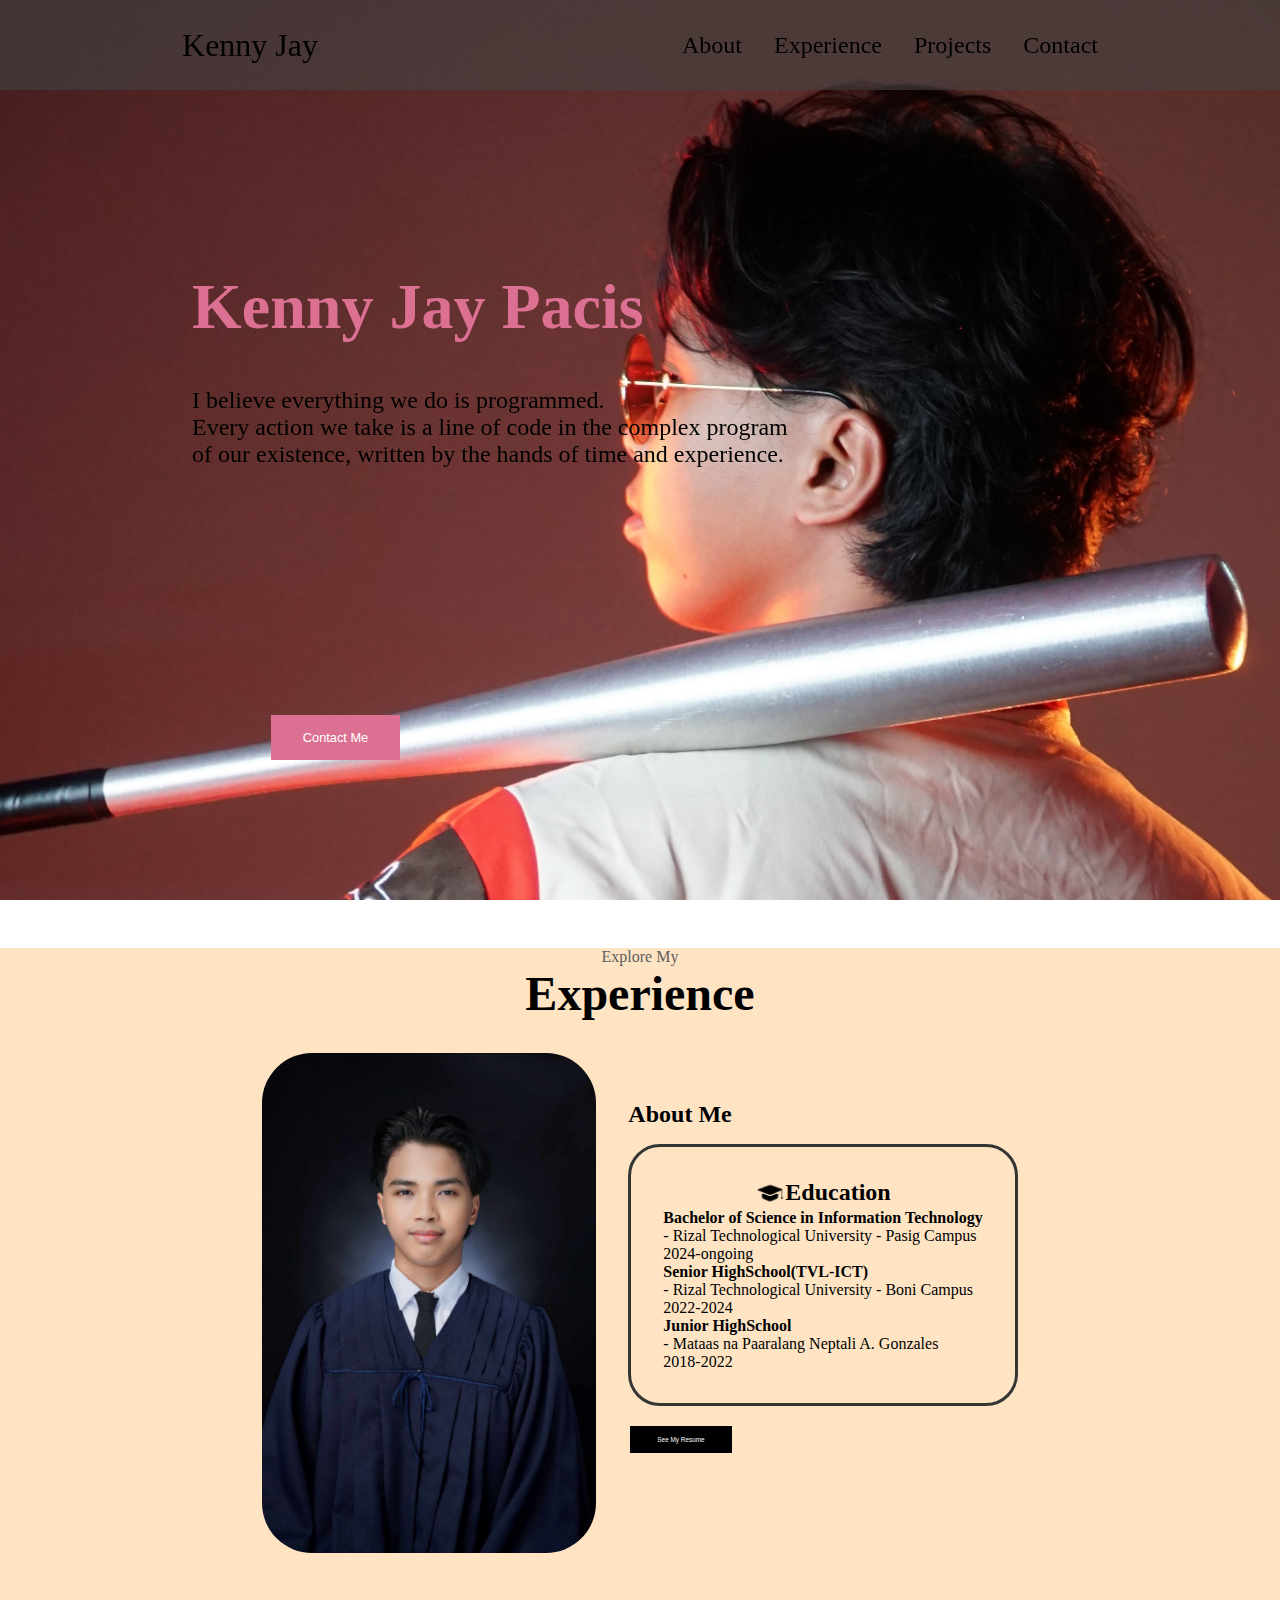
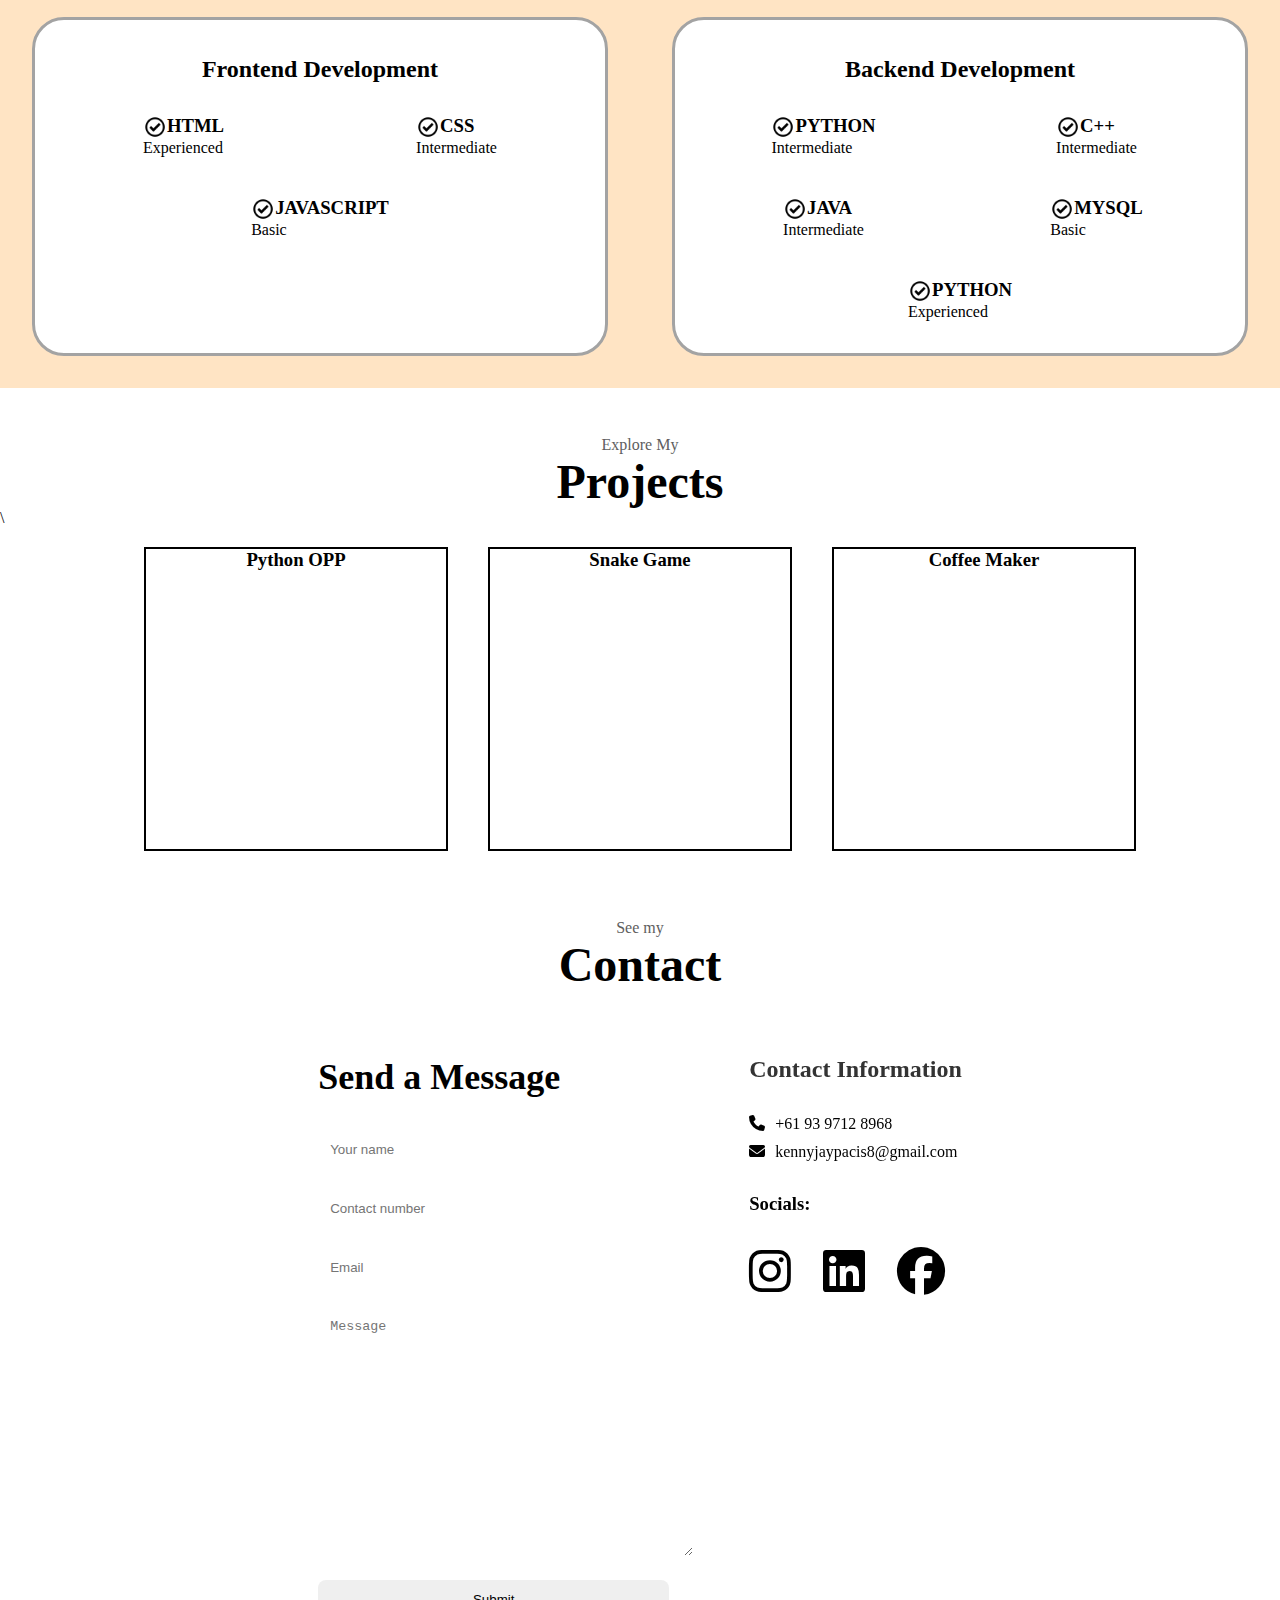
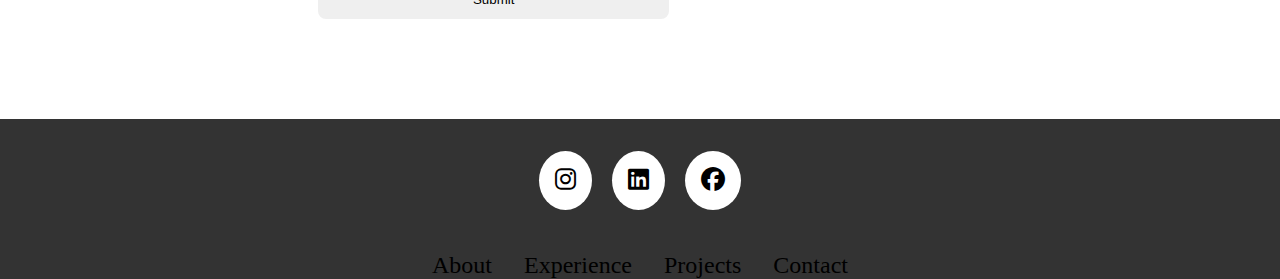
<file: index.html>
<!DOCTYPE html>
<html>
    <head>
        <script src="back.js"></script>
        <link rel="stylesheet" href="style.css">
        <link rel="stylesheet" href="https://cdnjs.cloudflare.com/ajax/libs/font-awesome/6.6.0/css/all.min.css">
        <title>My Portfolio</title>
    </head>
    <body>
        <nav id="desktop-nav">
            <div class="logo">Kenny Jay</div>
            <div>
                <ul class="nav-links">
                    <li><a href="#about">About</a></li>
                    <li><a href="#experience">Experience</a></li>
                    <li><a href="#projects">Projects</a></li>
                    <li><a href="#contact">Contact</a></li>
                </ul>
            </div>
        </nav>
        <!-- ABOUT SECTION -->
        <section id="about"> 
            <div class="home">
                <div class="text">
                    <h1>Kenny Jay Pacis</h1>
                </div>
                <div class="quot">
                    <p>I believe everything we do is programmed.<br>
                    Every action we take is a line of code in the complex program <br> of our existence, written by the hands of time and experience.
                    </p>
                </div>
                <div class="home-icon">
                    <button onclick="location.href='#contact'" class="button1">Contact Me</button>
                </div>
            </div>  
        </section>
        <!-- EXPERIENCE SECTION -->
        <section id="experience">
            <p class="section_text_p1">Explore My</p>
            <h1 class="title">Experience</h1>
            <div class="experience-details-container">
                <!-- ABOUT ME PROFILE -->
                <div class="education">
                    <img src="Image/gradpic_ken.jpg" alt="" class="toga">
                    <div class="experience-about-container">
                        <div>
                            <h2 class="experience-sub-title">About Me</h2>
                        </div>
                        <!-- EDUCATION BACKGROUND -->
                        <div class="education-container">
                            <div class="educ-icon">
                                <img src="Image/educ-icon.png" alt="Toga icon" height="30px">
                                <h2 class="experience-sub-title">Education</h2>
                            </div>
                            <div class="educ-info">
                                <h4>Bachelor of Science in Information Technology</h4>
                                <p>- Rizal Technological University - Pasig Campus<br>2024-ongoing</p>
                                <h4>Senior HighSchool(TVL-ICT)</h4>
                                <p>- Rizal Technological University - Boni Campus<br>2022-2024</p>
                                <h4>Junior HighSchool</h4>
                                <p>- Mataas na Paaralang Neptali A. Gonzales<br>2018-2022</p>
                            </div>
                        </div>
                        <!-- RESUME -->
                        <div class="resume-button">
                            <button onclick="location.href='Image/ken-resume.pdf'" target="_blank" class="download-resume-button">See My Resume</button>
                        </div>
                    </div>
                    <!-- <div class="education-container">
                        <div class="educ-icon">
                            <img src="Image/educ-icon.png" alt="Toga icon" height="30px">
                            <h2 class="experience-sub-title">Skills</h2>
                        </div>
                        <div class="educ-info">
                            <p>Rizal Technological University - Pasig Campus<br>2024-ongoing</p>
                            <p>Rizal Technological University - Boni Campus<br>2022-2024 SHS graduate</p>
                            <p>Mataas na Paaralang Neptali A. Gonzales<br>2018-2022</p>
                        </div>
                    </div> -->
                </div>
                <!-- SKILL CONTAINER -->
                <div class="about-container">
                    <!-- CONTAINER 1 -->
                    <div class="details-containers1">
                        <h2 class="experience-sub-title">Frontend Development</h2>
                        <div class="article-container">
                            <article>
                                <div>
                                    <div class="experience-info">
                                        <img src="Image/checkicon.png" alt="" class="checkicon">    
                                        <h3>HTML</h3>
                                    </div>
                                    <p>Experienced</p>
                                </div>
                            </article>
                            <article>
                                <div>
                                    <div class="experience-info">
                                        <img src="Image/checkicon.png" alt="" class="checkicon">    
                                        <h3>CSS</h3>
                                    </div>
                                    <p>Intermediate</p>
                                </div>
                            </article>
                            <article>
                                <div>
                                    <div class="experience-info">
                                        <img src="Image/checkicon.png" alt="" class="checkicon">    
                                        <h3>JAVASCRIPT</h3>
                                    </div>
                                    <p>Basic</p>
                                </div>
                            </article>
                            
                        </div>
                    </div>
                    <!-- CONTAINER 2 -->
                    <div class="details-containers2">
                        <h2 class="experience-sub-title">Backend Development</h2>
                        <div class="article-container">
                            <article>
                                <div>
                                    <div class="experience-info">
                                        <img src="Image/checkicon.png" alt="" class="checkicon">    
                                        <h3>PYTHON</h3>
                                    </div>
                                    <p>Intermediate</p>
                                </div>
                            </article>
                            <article>
                                <div>
                                    <div class="experience-info">
                                        <img src="Image/checkicon.png" alt="" class="checkicon">    
                                        <h3>C++</h3>
                                    </div>
                                    <p>Intermediate</p>
                                </div>
                            </article>
                            <article>
                                <div>
                                    <div class="experience-info">
                                        <img src="Image/checkicon.png" alt="" class="checkicon">    
                                        <h3>JAVA</h3>
                                    </div>
                                    <p>Intermediate</p>
                                </div>
                            </article>
                            <article>
                                <div>
                                    <div class="experience-info">
                                        <img src="Image/checkicon.png" alt="" class="checkicon">    
                                        <h3>MYSQL</h3>
                                    </div>
                                    <p>Basic</p>
                                </div>
                            </article>
                            <article>
                                <div>
                                    <div class="experience-info">
                                        <img src="Image/checkicon.png" alt="" class="checkicon">    
                                        <h3>PYTHON</h3>
                                    </div>
                                    <p>Experienced</p>
                                </div>
                            </article>
                        </div>
                    </div>
                </div>
            </div>
        </section>
        <!-- PROJECT SECTION -->
        <section id="projects">
            <p class="section_text_p1">Explore My</p>
            <h1 class="title">Projects</h1>\
            <div class="project-container">
                <div class="first-project">
                    <h3>Python OPP</h3>
                </div>
                <div class="second-project">
                    <h3>Snake Game</h3>
                </div>
                <div class="third-project">
                    <h3>Coffee Maker</h3>
                </div>
            </div>
        </section>
        <!-- CONTACT SECTION -->
        <section id="contact">
            <p class="section_text_p1">See my</p>
            <h1 class="title">Contact</h1>
            <div class="contact-container-display">
                <div class="messageme">
                    <h3>Send a Message</h3>
                    <div class="contact-form"> 
                        <form>
                            <div class="form-group">
                                <input type="text" id="fname" name="fname" placeholder="Your name"><br>
                            </div>
                            <div class="form-group">
                                <input type="number" id="lname" name="lname" placeholder="Contact number"><br>                            
                            </div>
                            <div class="form-group">
                                <input type="email" id="lname" name="lname" placeholder="Email"><br>                            
                            </div>
                            <div class="form-group">
                                <textarea name="message" id="" placeholder="Message" rows="15" cols="39"></textarea><br>                            
                            </div>        
                            <input type="submit" value="Submit">           
                        </form>
                    </div> 
                </div>
                <div class="contact-container">
                    <div class="contact-info">
                        <h3>Contact Information</h3>
                        <p><i class="fas fa-phone"></i>+61 93 9712 8968</p>
                        <p><i class="fas fa-envelope"></i>kennyjaypacis8@gmail.com</p>
                    </div>
                    <!-- <img src="Image/gradpic_ken.jpg" alt="" height="300px"> -->
                    <div class="socials-icon">
                        <h3>
                            Socials:
                        </h3>
                        <div class="socials-container">
                            <div class="insta-icon-container">
                                <a href="https://www.instagram.com/knnjy/?next=%2F" target="_blank">
                                    <i class="fa-brands fa-instagram"></i>
                                </a>
                            </div>
                            <div class="linkedin-icon-container">
                                <a href="https://www.linkedin.com/in/kenny-jay-pacis-20b2aa24b/" target="_blank">
                                    <i class="fa-brands fa-linkedin"></i>
                                </a>
                            </div>
                            <div class="fb-icon-container">
                                <a href="https://www.facebook.com/kennyjay.pacis.9" target="_blank">
                                    <i class="fa-brands fa-facebook"></i>
                                </a>
                            </div>
                        </div>
                    </div>
                </div>
                
            </div>
        </section>
        <footer>
            <div class="footer-container">
                <a href="https://www.instagram.com/knnjy/?next=%2F" target="_blank">
                    <i class="fa-brands fa-instagram"></i>
                </a>
                <a href="https://www.linkedin.com/in/kenny-jay-pacis-20b2aa24b/" target="_blank">
                    <i class="fa-brands fa-linkedin"></i>
                </a>
                <a href="https://www.facebook.com/kennyjay.pacis.9" target="_blank">
                    <i class="fa-brands fa-facebook"></i>
                </a>
            </div>
            <div class="footer-nav">
                <ul class="nav-links">
                    <li><a href="#about">About</a></li>
                    <li><a href="#experience">Experience</a></li>
                    <li><a href="#projects">Projects</a></li>
                    <li><a href="#contact">Contact</a></li>
                </ul>
            </div>
        </footer>
    </body>
</html>
</file>
<file: style.css>
/* GENERAL */

*{
    padding: 0;
    margin: 0;
    /* box-sizing: border-box; */
}
html{
    scroll-behavior: smooth;
}
/* ANIMATION */
@keyframes appear{
    from {
        opacity: 0;
        transform: translateX(-200px);
    }
    to {
        opacity: 1;
        transform: translateX(0px);
    }
}
.first-project, .second-project, .third-project, .article-container{
    animation: appear linear;
    animation-timeline: view();
    animation-range: entry 0% cover 20%;
}
/* NAV BAR */
nav,
.nav-links{
    display: flex;
}

nav{
    justify-content: space-around;
    align-items: center;
    width: 100%;
    height: 10vh;
    background: rgba(66, 66, 66, 0.6) ;
    box-sizing: border-box;
    border-bottom: 0px solid #fff;
    position: fixed;
}
.nav-links{
    gap: 2rem;
    list-style: none;
    font-size: 1.5rem;
}
a {
    color: black;
    text-decoration: none;
    text-decoration-color: white;
}
a:hover{
    color: grey;
    text-decoration: underline;
    text-underline-offset: 1rem;
    text-decoration-color: palevioletred;
}
.logo{
    font-size: 2rem;
}
.logo:hover{
    cursor: default;
}

/* ABOUT */
.home{
    background-image: url(Image/pic.jpg);
    position: static;
    height: 100vh;
    width: 100%;
    background-size: cover;
    background-position: center;
}
.text{
    position: absolute;
    color: palevioletred;
    left: 15%;
    top: 30%;
    font-size: 2rem;
    text-align: justify;
}
.quot{
    position: absolute;
    color: black;
    left: 15%;
    top: 43%;
    font-size: 1.5rem;
    text-align: justify;
}
.button1{
    position: absolute;
    top: 79%;
    left: 21%;
    background-color: palevioletred;
    border: none;
    color: white;
    padding: 15px 32px;
    text-align: center;
    text-decoration: none;
    display: inline-block;
    font-size: 1vw;
    margin: 4px 2px;
    cursor: pointer;
}

/* EXPERIENCE */
#experience {
    background-color: bisque;
    
}
.experience{
    position: relative;
}
.title{
    font-size: 3rem;
    text-align: center;
}
.section_text_p{
    font-weight: 600;
}
.section_text_p1{
    margin-top: 3rem;
    text-align: center;
    color: rgb(94, 94, 94);
}
.education{
    justify-content: center;
    display: flex;
    margin-bottom: 2rem;
    margin-top: 2rem;
    text-align: justify;
    gap: 2rem;
}
.experience-about-container{
    display: block;
    gap: 2rem;
    margin-bottom: 2rem;
    margin-top: 3rem;
    gap: 2rem;

}
.educ-icon{
    display: flex;
    justify-content: center;
}
.educ-info{
    display:block;
}
.download-resume-button{
    background-color: black;
    border: none;
    color: white;
    padding: 10px 27px;
    text-align: center;
    text-decoration: none;
    display: inline-block;
    font-size: 0.5vw;
    margin: 4px 2px;
    cursor: pointer;
}
.toga{
    position: relative;
    width: auto;
    height: 500px;
    /* left: 50%; */
    border-radius: 50px;
    /* top: 155%; */
}
.education-container{
    display: block;
    border: rgb(53, 53, 53) 0.2rem solid;
    border-radius: 2rem;
    padding: 2rem;
    margin-top: 1rem;
    margin-bottom: 1rem;
}
.about-container{
    display: flex;
    gap: 0rem;
    margin-bottom: 2rem;
    margin-top: 2rem;
}
.details-containers1, .details-containers2{
    padding: 2rem;
    flex: 1;
    background: white;
    border-radius: 2rem;
    border: rgb(53, 53, 53) 0.2rem solid;
    border-color: rgb(163, 163, 163);
    text-align: center;
    margin: 0 2rem;
    padding-top: 4vh;
}
.checkicon{
    height: 1.5rem;
    cursor: default;

}
.experience-details-container{
    display: flex; 
    justify-content: center;
    flex-direction: column;
}
.article-container{
    display: flex;
    text-align: initial;
    flex-wrap: wrap;
    flex-direction: row;
    gap: 2.5rem;
    justify-content: space-around;
    margin-top: 2rem;
}
article{
    display: flex;
    width: 10rem;
    justify-content: space-around;
    gap: 0.5rem;
}
.experience-info{
    display: flex;
}

/* PROJECTS */
.project-container{
    display: flex;
    text-align: center;
    justify-content: center;
}
.first-project{
    background-color: #fff;
    text-align: center;
    height: 300px;
    width: 300px;
    border: 2px solid;
    margin: 20px;
}
.second-project{
    background-color: #fff;
    text-align: center;
    height: 300px;
    width: 300px;
    border: 2px solid;
    margin: 20px;
}
.third-project{
    background-color: #fff;
    text-align: center;
    height: 300px;
    width: 300px;
    border: 2px solid;
    margin: 20px;
}

/* CONTACT */
#contact{
    /* background-image: url(Image/pic.jpg); */
    background-size: cover;
    width: 100%;
    height: 800px;
    align-items: center;
}
.contact-container-display{
    display: flex;
    justify-content: center;
    gap: 5rem;
    margin-top: 4rem;
}
.contact-form{
    text-align: left;
}
.messageme h3{
    font-size: 36px;
    margin-bottom: 2rem;
}
.form-group{
    margin-bottom: 20px;
}
input, textarea{
    width: 100%;
    padding: 12px;
    border-radius: 8px;
    border: none;
}
.contact-info{
    text-align: left;
}
.contact-info h3{
    font-size: 24px;
    margin-bottom: 2rem;
    color: #333;
}
.contact-info p{
    margin-bottom: 10px;

}
.contact-info i{
    margin-right: 10px;
}
.contact-container{
    position: relative;
}
.socials-icon{
    position: relative;
}
.socials-container{
    display: flex;
    flex-direction: row;
    gap: 2rem;
}
.socials-container i{
    position: relative;
    font-size: 3rem;
}
.socials-icon h3{
    margin-top: 2rem;
    margin-bottom: 2rem;
}
.insta-icon-container{
    position: relative;
}

/* FOOTER */
footer{
    background-color: #333
}

.footer-container{
    display: flex;
    justify-content: center;
    width: 100%;
}
.footer-container a{
    font-size: 1.5rem;
    padding: 1rem;
    background-color: #fff;
    margin: 10px;
    border-radius: 50%;
    margin-top: 2rem;
}
.footer-nav{
    margin-top: 2rem;
    display: flex;
    justify-content: center;
    font-size: 1rem;
}
.footer-nav ul{
    display: flex;
}
</file>
